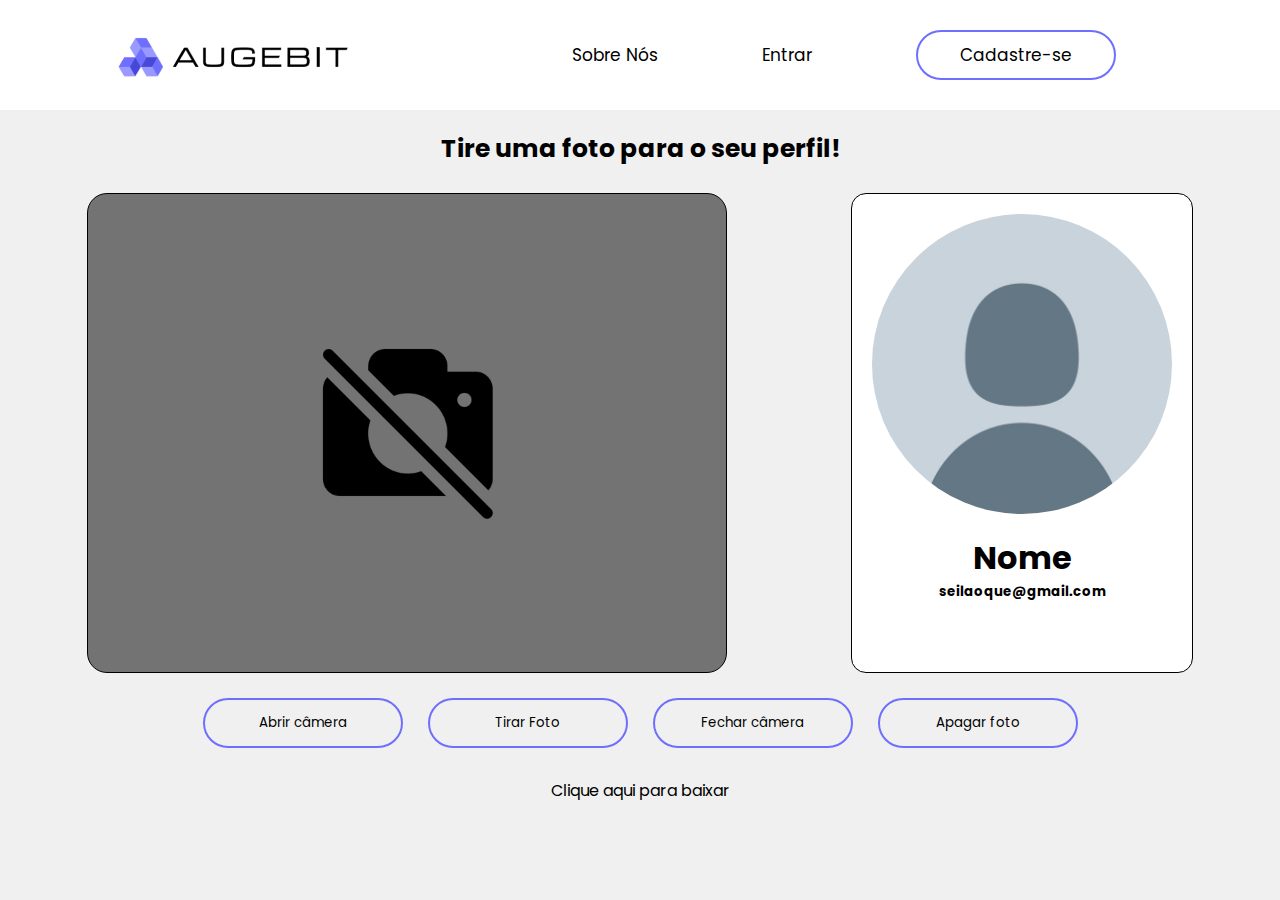
<file: index.html>
<!DOCTYPE html>
<html lang="pt-br">

<head>
    <meta charset="UTF-8">
    <meta name="viewport" content="width=device-width, initial-scale=1.0">
    <title>Camera</title>
    <link rel="stylesheet" href="style.css">
    <link rel="preconnect" href="https://fonts.googleapis.com">
    <link rel="preconnect" href="https://fonts.gstatic.com" crossorigin>
    <link href="https://fonts.googleapis.com/css2?family=Poppins&display=swap" rel="stylesheet">
</head>

<body>
    <header>
        <div class="logo">
            <img src="logo.png" alt="Nossa logo">
        </div>
        <div class="menu">
            <a href="" class="botoes">Sobre Nós</a>
            <a href="" class="botoes">Entrar</a>
            <a href="">
                <button class="button type1" id="botao-matricula">
                    <span class="btn-txt">Cadastre-se</span>
                </button>
            </a>
        </div>
    </header>

    <h1 class="tire">Tire uma foto para o seu perfil!</h1>
    <section>
        <video id="camera" autoplay></video><!--Tem que ser a tag video junto ao autplay, para funcionar -->

        <div class="perfil">
            <div id="foto"></div>
            <h1>Nome</h1>
            <h5>seilaoque@gmail.com</h3>
        </div>
    </section>

    <div class="botoesFoto">
        <button class="type1" onclick="abrirCamera()">Abrir câmera</button>
        <button class="type1" onclick="tirarFoto()">Tirar Foto</button>
        <button class="type1" onclick="fechar()">Fechar câmera</button>
        <button class="type1" onclick="apagarFoto()">Apagar foto</button>
    </div>

    <script src="main.js"></script>
</body>

</html>
</file>
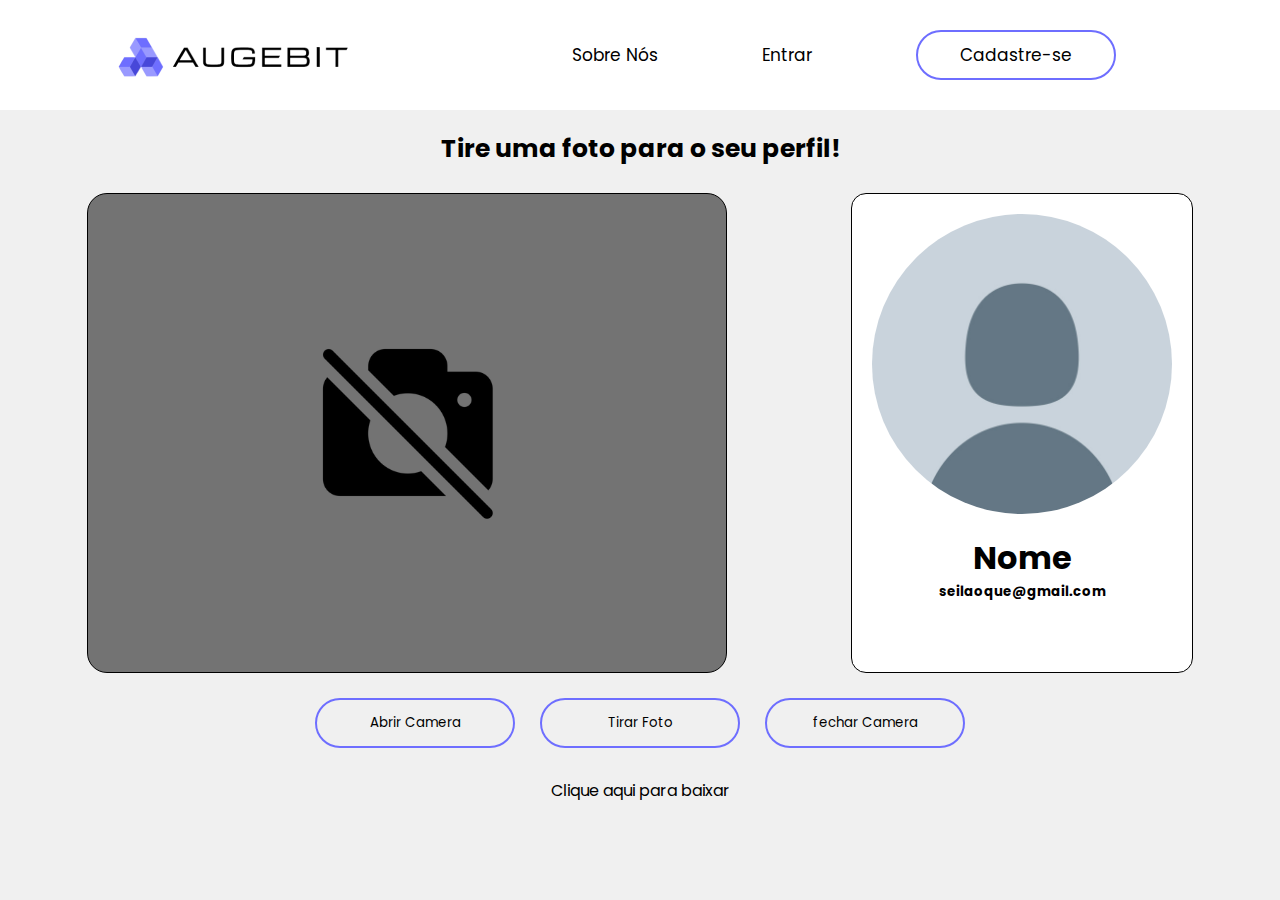
<file: camera.html>
<!DOCTYPE html>
<html lang="pt-br">

<head>
    <meta charset="UTF-8">
    <meta name="viewport" content="width=device-width, initial-scale=1.0">
    <title>Camera</title>
    <link rel="stylesheet" href="style.css">
    <link rel="preconnect" href="https://fonts.googleapis.com">
    <link rel="preconnect" href="https://fonts.gstatic.com" crossorigin>
    <link href="https://fonts.googleapis.com/css2?family=Poppins&display=swap" rel="stylesheet">
</head>

<body>
    <header>
        <div class="logo">
            <img src="logo.png" alt="Nossa logo">
        </div>
        <div class="menu">
            <a href="" class="botoes">Sobre Nós</a>
            <a href="" class="botoes">Entrar</a>
            <a href="">
                <button class="button type1" id="botao-matricula">
                    <span class="btn-txt">Cadastre-se</span>
                </button>
            </a>
        </div>
    </header>

    <h1 class="tire">Tire uma foto para o seu perfil!</h1>
    <section>
        <video id="camera" autoplay></video><!--Tem que ser a tag video junto ao autplay, para funcionar -->

        <div class="perfil">
            <div id="foto"></div>
            <h1>Nome</h1>
            <h5>seilaoque@gmail.com</h3>
        </div>
    </section>

    <div class="botoesFoto">
        <button class="type1" onclick="abrirCamera()">Abrir Camera</button>
        <button class="type1" onclick="tirarFoto()">Tirar Foto</button>
        <button class="type1" onclick="fechar()">fechar Camera</button>
    </div>

    <script src="main.js"></script>
</body>

</html>
</file>
<file: style.css>
/* RESET CSS */
* {
    border: 0;
    margin: 0;
    padding: 0;
    box-sizing: border-box;
}

a {
    text-decoration: none;
}

img {
    width: 100%;
    height: auto;
}

/* FIM RESET CSS */

body {
    font-family: 'Poppins', sans-serif;
    background-color: #f0f0f0;
}

header {
    background-color: white;
    display: flex;
    flex-direction: row;
    justify-content: space-around;
    align-items: center;
    font-family: 'Poppins', sans-serif;
    padding: 30px;
}

header .menu {
    font-family: "Poppins", sans-serif;
    text-align: center;
}

header .menu a {
    margin: 50px;
    font-size: 17px;
}

.menu a {
    position: relative;
    text-decoration: none;
    color: #000;
}

.menu .botoes {
    position: relative;
    text-decoration: none;
    color: #000;
}

.menu .botoes:hover::after {
    content: "";
    position: absolute;
    bottom: -2px;
    left: 0;
    width: 100%;
    height: 2px;
    background-color: #4747D9;
    transition: width 0.3s ease;
}

.menu .botoes:hover {
    color: #4747D9;
}



header .menu a button {
    font-size: 17px;
}

header .logo img {
    display: flex;
    justify-content: center;
    text-align: center;
    align-items: center;
}

.tire {
    text-align: center;
    margin-top: 20px;
    margin-bottom: 20px;
    font-size: 25px;
}

section {
    display: flex;
    justify-content: space-around;
    margin: 25px;
}

button {
    height: 50px;
    width: 200px;
    position: relative;
    background-color: transparent;
    cursor: pointer;
    border: 2px solid #6E6EFF;
    overflow: hidden;
    border-radius: 30px;
    color: #000;
    transition: all 0.5s ease-in-out;
    font-family: 'Poppins', sans-serif;
    z-index: 1;
}

btn-txt {
    z-index: 1;
}

.type1::after {
    content: "";
    position: absolute;
    left: 0;
    top: 0;
    transition: all 0.5s ease-in-out;
    background-color: #4747D9;
    border-radius: 30px;
    visibility: hidden;
    height: 10px;
    width: 10px;
    z-index: -1;
}

button:hover {
    box-shadow: 1px 1px 200px #4747D9;
    color: #fff;
    border: none;
}

.type1:hover::after {
    visibility: visible;
    transform: scale(100) translateX(2px);
}

.perfil {
    border: #000 1px solid;
    border-radius: 15px;
    text-align: center;
    height: 480px;
    background-color: white;
}

#foto {
    height: 300px;
    width: 300px;
    border-radius: 150px;
    background-size: cover;
    background-position: 50%;
    margin: 20px;
    background-image: url(foto.png);
}

#camera {
    width: 640px;
    height: 480px;
    border-radius: 20px;
    background-image: url(semCamera.png);
    border: #000 solid 1px;
}

.botoesFoto{
    display: flex;
    justify-content: center;
    gap: 25px;
}
</file>
